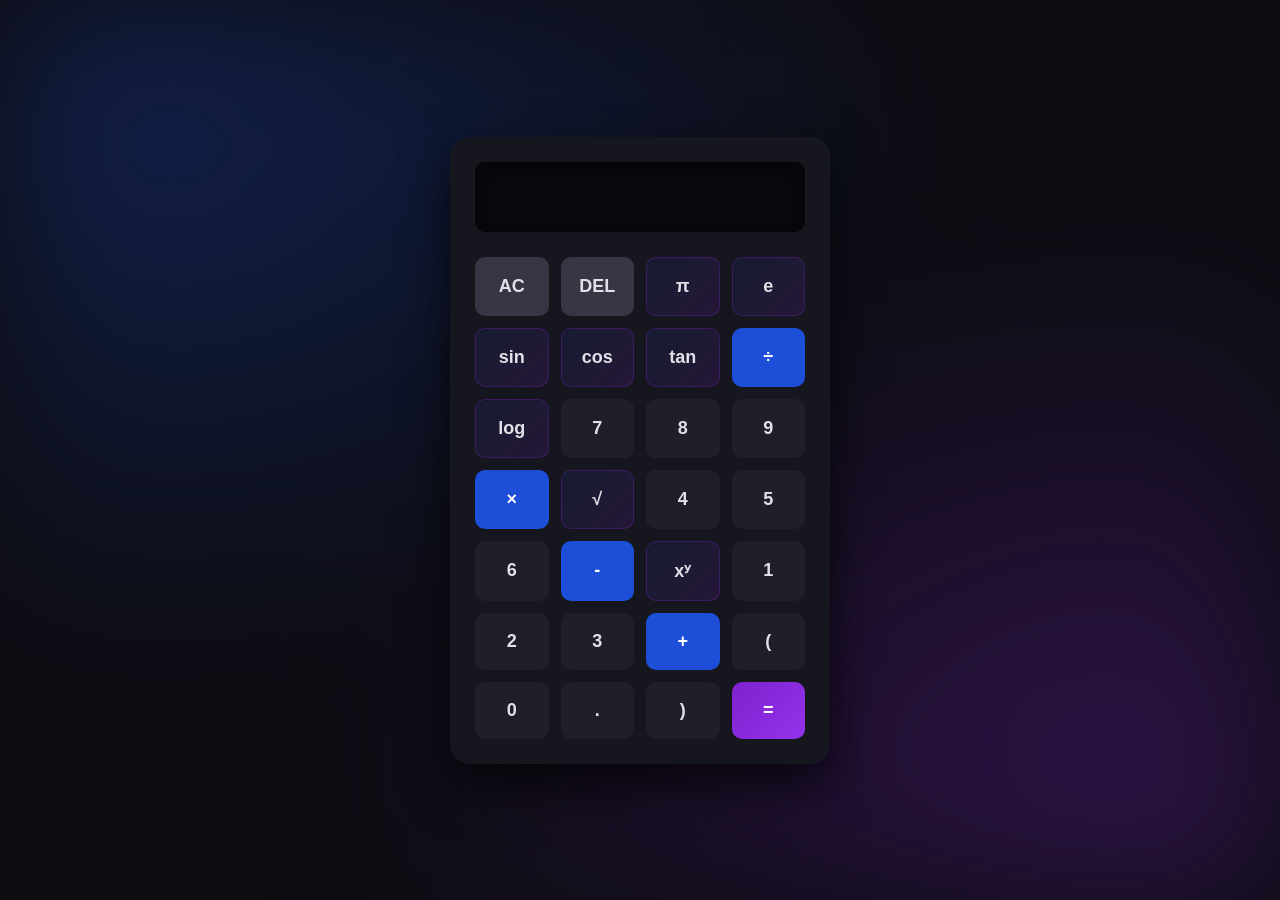
<file: index.html>
<!DOCTYPE html>
<html lang="en">
<head>
    <meta charset="UTF-8">
    <meta name="viewport" content="width=device-width, initial-scale=1.0">
    <title>Dynamic Scientific Calculator</title>
    <link rel="stylesheet" href="style.css">
</head>
<body>
    <div class="bg-mesh"></div>

    <div class="calculator">
        <input type="text" id="display" disabled>
        <div class="buttons">
            <button class="btn secondary" onclick="clearDisplay()">AC</button>
            <button class="btn secondary" onclick="deleteChar()">DEL</button>
            <button class="btn math" onclick="appendToDisplay('Math.PI')">π</button>
            <button class="btn math" onclick="appendToDisplay('Math.E')">e</button>
            
            <button class="btn math" onclick="scientific('sin')">sin</button>
            <button class="btn math" onclick="scientific('cos')">cos</button>
            <button class="btn math" onclick="scientific('tan')">tan</button>
            <button class="btn operator" onclick="appendToDisplay('/')">÷</button>
            
            <button class="btn math" onclick="scientific('log')">log</button>
            <button class="btn" onclick="appendToDisplay('7')">7</button>
            <button class="btn" onclick="appendToDisplay('8')">8</button>
            <button class="btn" onclick="appendToDisplay('9')">9</button>
            <button class="btn operator" onclick="appendToDisplay('*')">×</button>
            
            <button class="btn math" onclick="scientific('sqrt')">√</button>
            <button class="btn" onclick="appendToDisplay('4')">4</button>
            <button class="btn" onclick="appendToDisplay('5')">5</button>
            <button class="btn" onclick="appendToDisplay('6')">6</button>
            <button class="btn operator" onclick="appendToDisplay('-')">-</button>
            
            <button class="btn math" onclick="appendToDisplay('**')">xʸ</button>
            <button class="btn" onclick="appendToDisplay('1')">1</button>
            <button class="btn" onclick="appendToDisplay('2')">2</button>
            <button class="btn" onclick="appendToDisplay('3')">3</button>
            <button class="btn operator" onclick="appendToDisplay('+')">+</button>
            
            <button class="btn" onclick="appendToDisplay('(')">(</button>
            <button class="btn" onclick="appendToDisplay('0')">0</button>
            <button class="btn" onclick="appendToDisplay('.')">.</button>
            <button class="btn" onclick="appendToDisplay(')')">)</button>
            <button class="btn equal" onclick="calculate()">=</button>
        </div>
    </div>
    <script src="script.js"></script>
</body>
</html>
</file>
<file: style.css>
:root {
  --bg-color: #0d0d12;
  --blue: #1d4ed8;
  --purple: #7e22ce;
  --black-alt: #16161e;
  --text: #e0e0e6;
}

body {
    display: flex;
    justify-content: center;
    align-items: center;
    height: 100vh;
    background-color: var(--bg-color);
    font-family: 'Segoe UI', Tahoma, Geneva, Verdana, sans-serif;
    margin: 0;
    overflow: hidden; /* For the background dynamic effect */
}

/* 1. Dynamic Background Mesh Animation */
.bg-mesh {
    position: absolute;
    width: 100%;
    height: 100%;
    background-image: 
        radial-gradient(at 10% 10%, rgba(29, 78, 216, 0.3) 0px, transparent 50%),
        radial-gradient(at 90% 90%, rgba(126, 34, 206, 0.3) 0px, transparent 50%);
    filter: blur(80px);
    z-index: -1;
    animation: meshMove 15s ease-in-out infinite alternate;
}

@keyframes meshMove {
    0% { transform: scale(1) translate(0, 0); }
    100% { transform: scale(1.1) translate(50px, 50px); }
}

/* 2. Calculator Container with Dynamic Border */
.calculator {
    background: var(--black-alt);
    padding: 25px;
    border-radius: 20px;
    width: 330px;
    position: relative;
    box-shadow: 0px 20px 50px rgba(0, 0, 0, 0.7);
    overflow: hidden; /* Clips the background effect */
}

/* Linear Gradient dynamic border effect */
.calculator::before {
    content: '';
    position: absolute;
    top: -2px; left: -2px; right: -2px; bottom: -2px;
    background: linear-gradient(45deg, var(--black-alt), var(--blue), var(--purple), var(--black-alt));
    background-size: 400%;
    z-index: -1;
    border-radius: 22px;
    animation: borderGlow 8s linear infinite;
    filter: blur(5px);
}

@keyframes borderGlow {
    0% { background-position: 0% 50%; }
    50% { background-position: 100% 50%; }
    100% { background-position: 0% 50%; }
}

#display {
    width: 100%;
    height: 70px;
    font-size: 28px;
    text-align: right;
    margin-bottom: 25px;
    padding: 15px;
    box-sizing: border-box;
    border: none;
    background: #08080c;
    color: var(--text);
    border-radius: 10px;
    box-shadow: inset 0px 4px 10px rgba(0,0,0,0.5);
    letter-spacing: 1px;
}

.buttons {
    display: grid;
    grid-template-columns: repeat(4, 1fr);
    gap: 12px;
}

/* 3. Common Button Styling & Dynamic Interaction */
.btn {
    padding: 18px 0;
    font-size: 18px;
    font-weight: 600;
    border: none;
    border-radius: 10px;
    cursor: pointer;
    color: var(--text);
    background: #1f1f29;
    transition: all 0.2s ease;
    position: relative;
    overflow: hidden;
}

/* Active/Tap Interaction */
.btn:active {
    transform: scale(0.92);
    box-shadow: 0 2px 5px rgba(0,0,0,0.5);
}

/* Hover Interaction with Subtle Glow */
.btn:hover {
    background: #282836;
    box-shadow: 0 0 10px rgba(255, 255, 255, 0.1);
}

/* 4. Color-coded Dynamic Groups */

/* Math/Scientific Buttons: Subtle Blue/Purple Gradient */
.math {
    background: linear-gradient(135deg, rgba(29, 78, 216, 0.1), rgba(126, 34, 206, 0.15));
    border: 1px solid rgba(126, 34, 206, 0.3);
}
.math:hover {
    background: linear-gradient(135deg, rgba(29, 78, 216, 0.2), rgba(126, 34, 206, 0.25));
    box-shadow: 0 0 15px rgba(126, 34, 206, 0.3);
}

/* Operator Buttons: Solid Deep Blue */
.operator {
    background: var(--blue);
    color: white;
}
.operator:hover {
    background: #2563eb;
    box-shadow: 0 0 15px rgba(29, 78, 216, 0.5);
}

/* Secondary Actions (AC/DEL): Darker Base */
.secondary {
    background: #363645;
}
.secondary:hover {
    background: #414152;
}

/* Equal Button: Deep Purple Gradient with Stronger Glow */
.equal {
    background: linear-gradient(135deg, var(--purple), #9333ea);
    color: white;
}
.equal:hover {
    background: linear-gradient(135deg, #9333ea, #a855f7);
    box-shadow: 0 0 20px rgba(126, 34, 206, 0.6);
}
</file>
